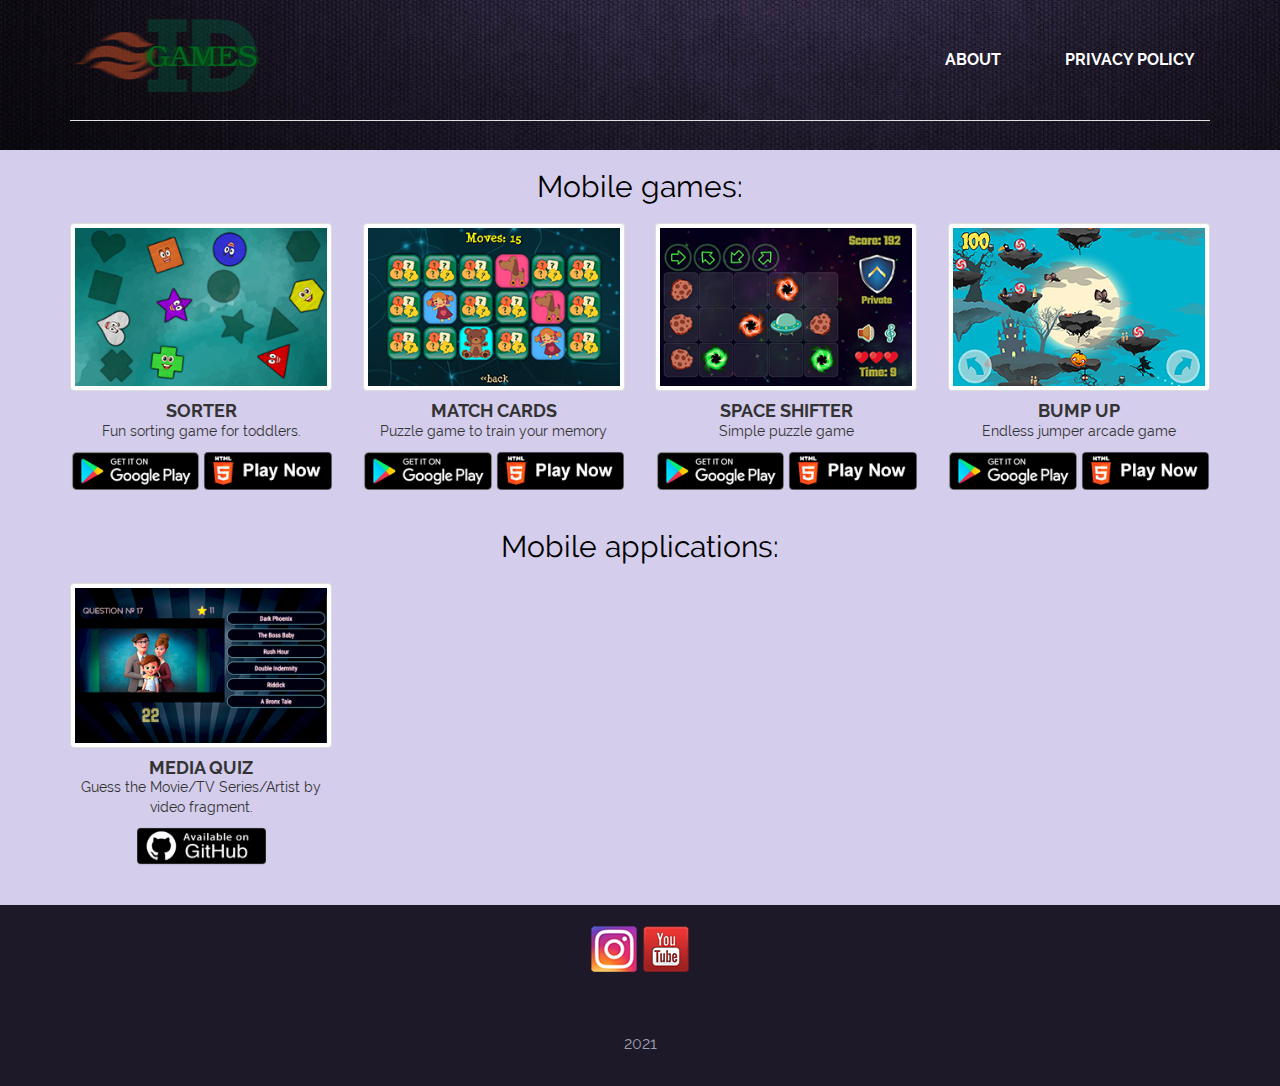
<file: index.html>
<!DOCTYPE html>
<html lang="en">

<head>
	<meta charset="utf-8" />
	<title>IDGames</title>
	<meta name="viewport" content="width=device-width, initial-scale=1, maximum-scale=1" />
	<link rel="stylesheet" href="libs/bootstrap/css/bootstrap.min.css">
	<link rel="stylesheet" href="css/main.css" />
	<link rel="stylesheet" href="css/media.css" />
	<link rel="stylesheet" href="css/fonts.css" />
</head>

<header>
  <nav>
    <div class="container">
      <div class="row">
        <div class="navbar-header">
          <button class="navbar-toggle collapsed menu_btn" data-toggle="collapse" data-target="#top_menu">
            <span class="glyphicon glyphicon-menu-hamburger"></span>
          </button>
          <a href="/" class="navbar-brand logo">
            <img src="img/logo.png" alt="logo">
          </a>
        </div>
      <div class="collapse navbar-collapse navbar-right" id="top_menu">
        <ul class="menu">
          <li><a href="#">about</a></li>
          <li><a href="privacy.html">privacy policy</a></li>
        </ul>
      </div>
      </div>
      <div class="top_line"></div>
    </div>
  </nav>
</header>

<section class="params_s">

<div class="container">
  <div class="row">
    <div class="col-md-8 col-md-offset-2">
      <div class="title_block">
        <h2>Mobile games:</h2>
      </div>
    </div>
  </div>
</div>
<div class="container">
  <div class="row">

    <div class="col-md-3 col-sm-6">
      <div class="param_block">
         <img class="img-thumbnail" src="img/sorter.png" alt="sorter">
         <h3>Sorter</h3>
         <p>Fun sorting game for toddlers.</p>
         <a href='https://play.google.com/store/apps/details?id=com.idgames.sorter'><img class="image_btn" alt='Get it on Google Play' src='img/badge_new.png'/></a>
         <a href='games/sorter' target="_blank"><img class="image_btn" alt='Play Now' src='img/badge_html5.png'/></a>
      </div>
    </div>

    <div class="col-md-3 col-sm-6">
      <div class="param_block">
         <img class="img-thumbnail" src="img/matchcards.png" alt="match cards">
         <h3>Match Cards</h3>
         <p>Puzzle game to train your memory</p>
         <a href='https://play.google.com/store/apps/details?id=com.idgames.matchcards'><img class="image_btn" alt='Get it on Google Play' src='img/badge_new.png'/></a>
         <a href='games/matchcards' target="_blank"><img class="image_btn" alt='Play Now' src='img/badge_html5.png'/></a>
      </div>
    </div>

    <div class="col-md-3 col-sm-6">
      <div class="param_block">
         <img class="img-thumbnail" src="img/spaceshifter.png" alt="space shifter">
         <h3>Space Shifter</h3>
         <p>Simple puzzle game</p>
         <a href='https://play.google.com/store/apps/details?id=com.idgames.spaceshifter'><img class="image_btn" alt='Get it on Google Play' src='img/badge_new.png'/></a>
         <a href='games/spaceshifter' target="_blank"><img class="image_btn" alt='Play Now' src='img/badge_html5.png'/></a>
      </div>
    </div>

    <div class="col-md-3 col-sm-6">
      <div class="param_block">
         <img class="img-thumbnail" src="img/bumpup.png" alt="bump up">
         <h3>Bump Up</h3>
         <p>Endless jumper arcade game</p>
         <a href='https://play.google.com/store/apps/details?id=com.idgames.bumpup'><img class="image_btn" alt='Get it on Google Play' src='img/badge_new.png'/></a>
         <a href='games/bumpup' target="_blank"><img class="image_btn" alt='Play Now' src='img/badge_html5.png'/></a>
      </div>
    </div>

  </div>
</div>

<div class="container">
  <div class="row">
    <div class="col-md-8 col-md-offset-2">
      <div class="title_block">
        <h2>Mobile applications:</h2>
      </div>
    </div>
  </div>
</div>
<div class="container">
  <div class="row">
    <div class="col-md-3 col-sm-6">
      <div class="param_block">
         <img class="img-thumbnail" src="img/mediaquiz.png" alt="mediaquiz">
         <h3>Media Quiz</h3>
         <p>Guess the Movie/TV Series/Artist by video fragment.</p>
         <a href='https://github.com/IDGames064/MediaQuiz/releases/'><img class="image_btn" alt='Get it on Github' src='img/badge_github.png'/></a>
      </div>
    </div>
  </div>
</div>

</section>
  <footer>
    <div class="main_footer">
      <div class="container">
	<div class="row">
          <div class="col-md-4 col-sm-6 col-md-offset-4">
	    <div class="footer_item">
             <a href='https://www.instagram.com/idgames.android/'><img class="image_btn" alt='Instagram' src='img/48x48-instagram.png'/></a>
             <a href='https://www.youtube.com/channel/UCRlE7Dz8u4iGS6n_i56G9YA'><img class="image_btn" alt='Youtube' src='img/48x48-youtube.png'/></a>
	    </div>
	  </div>
	</div>
      </div>
    </div>

    <div class="copyright_block">
      <div class="container">
 	<div class="row">
	  <div class="col-md-4 col-md-offset-4">
	    <div class="copy_txt"> 2021
	    </div>
	  </div>
	</div>
      </div>
    </div>

  </footer>

<script src="libs/jquery/jquery-2.1.4.min.js"></script>
<script src="libs/bootstrap/js/bootstrap.min.js"></script>
<script src="js/common.js"></script>
</file>
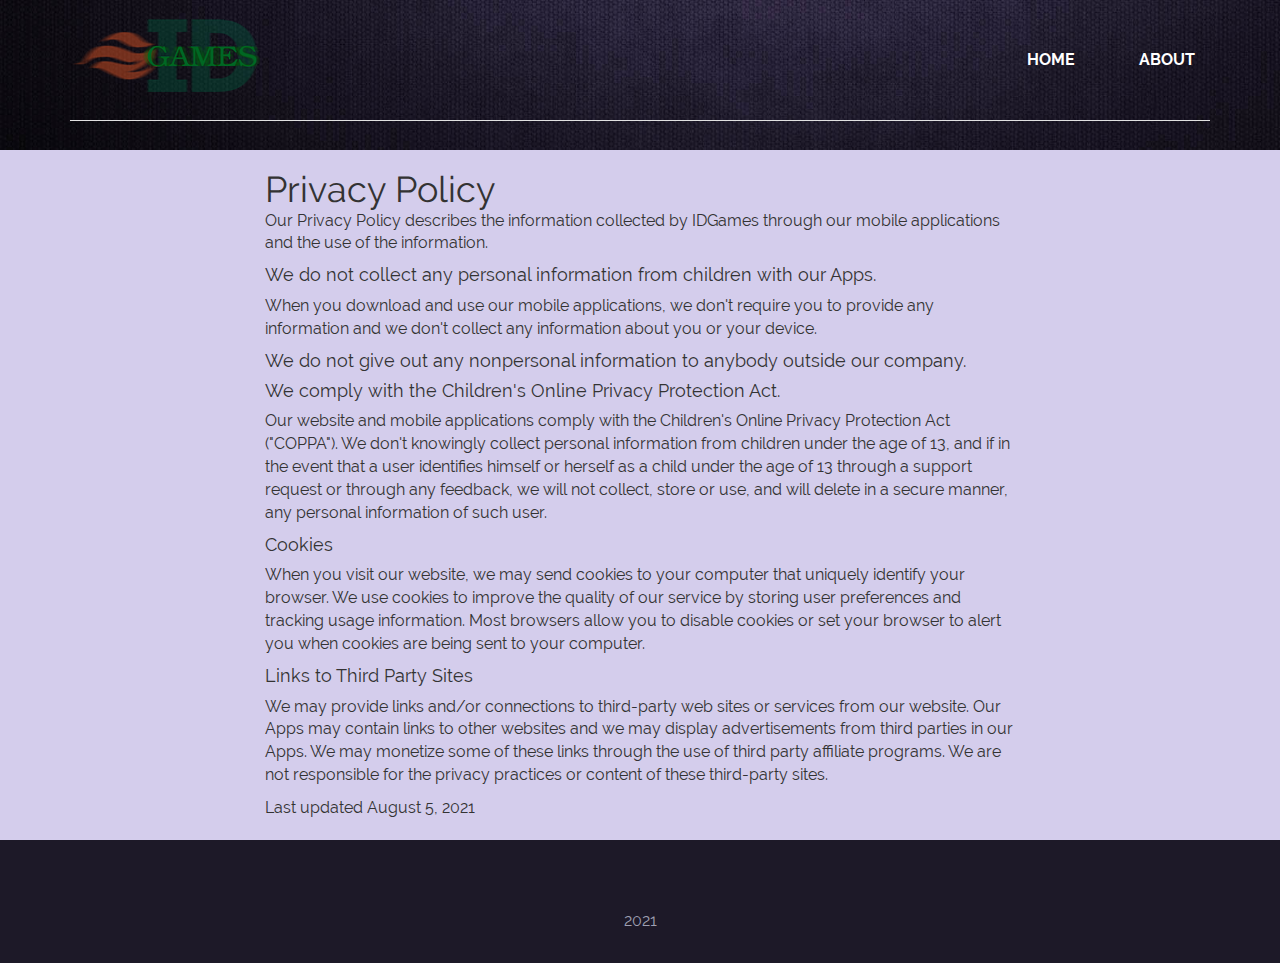
<file: privacy.html>
<!DOCTYPE html>
<html lang="en">

<head>
	<meta charset="utf-8" />
	<title>IDGames Privacy Policy</title>
	<meta name="viewport" content="width=device-width, initial-scale=1, maximum-scale=1" />
	<link rel="stylesheet" href="libs/bootstrap/css/bootstrap.min.css">
	<link rel="stylesheet" href="css/main.css" />
	<link rel="stylesheet" href="css/media.css" />
	<link rel="stylesheet" href="css/fonts.css" />
</head>

<header>
  <nav>
    <div class="container">
      <div class="row">
        <div class="navbar-header">
          <button class="navbar-toggle collapsed menu_btn" data-toggle="collapse" data-target="#top_menu">
            <span class="glyphicon glyphicon-menu-hamburger"></span>
          </button>
          <a href="/" class="navbar-brand logo">
            <img src="img/logo.png" alt="logo">
          </a>
        </div>
      <div class="collapse navbar-collapse navbar-right" id="top_menu">
        <ul class="menu">
          <li><a href="/">home</a></li>
          <li><a href="#">about</a></li>
        </ul>
      </div>
      </div>
      <div class="top_line"></div>
    </div>
  </nav>
</header>

<section class="params_s">
   <div class="container">
     <div class="row">
       <div class="col-md-8 col-md-offset-2">
<h1>Privacy Policy</h1>
<p>Our Privacy Policy describes the information collected by IDGames through our mobile applications and the use of the information.</p>
<p></p>
<h4>We do not collect any personal information from children with our Apps.</h4>
<p>When you download and use our mobile applications, we don't require you to provide any information and we don't collect any information about you or your device.</p>
<p></p>
<h4>We do not give out any nonpersonal information to anybody outside our company.</h4>
<p></p>
<h4>We comply with the Children's Online Privacy Protection Act.</h4>
<p>Our website and mobile applications comply with the Children's Online 
Privacy Protection Act ("COPPA"). We don't knowingly collect personal 
information from children under the age of 13, and if in the event that a
user identifies himself or herself as a child under the age of 13 
through a support request or through any feedback, we will not collect, 
store or use, and will delete in a secure manner, any personal 
information of such user.
</p>
<p></p>
</p><h4>Cookies</h4>
<p>When you visit our website, we may send cookies to your computer that 
uniquely identify your browser. We use cookies to improve the quality of
our service by storing user preferences and tracking usage information.
Most browsers allow you to disable cookies or set your browser to alert
you when cookies are being sent to your computer.
</p>
<p></p>
<h4>Links to Third Party Sites</h4>
<p>We may provide links and/or connections to third-party web sites or 
services from our website. Our Apps may contain links to other websites and we 
may display advertisements from third parties in our Apps. We may monetize some of 
these links through the use of third party affiliate programs. We are not responsible 
for the privacy practices or content of these third-party sites.
</p>
<p></p>
<p> Last updated August 5, 2021</p>

       </div>
     </div>
   </div>
</section>



	<footer>
		<div class="main_footer">
			<div class="container">
				<div class="row">
				</div>
			</div>
		</div>

		<div class="copyright_block">
			<div class="container">
				<div class="row">
					<div class="col-md-4 col-md-offset-4">
						<div class="copy_txt"> 2021
						</div>
					</div>
				</div>
			</div>
		</div>

	</footer>

<script src="libs/jquery/jquery-2.1.4.min.js"></script>
<script src="libs/bootstrap/js/bootstrap.min.js"></script>
<script src="js/common.js"></script>
</file>
<file: css/main.css>
body{
	font-family: "RalewayRegular", sans-serif;
	font-size: 16px;
	min-width: 320px;
}
.p0{
	padding: 0;
}

.h1, .h2, .h3, h1, h2, h3 {
    margin-top: 10px;
    margin-bottom: 0px;
}

/*BUTTONS*/
.my_btn{
	background-color: #e84545;
	border: none;
	text-transform: uppercase;
	color: #fff;
}
.btn_md{
	padding: 10px 30px;
}
.btn_lg{
	padding: 15px 50px;
}

.soc_btn_grey{
	border: 1px solid #c6cacc;
	color: #c6cacc;
	background-color: transparent;
	width: 30px;
	height: 30px;
}
.soc_btn_white{
	border: 1px solid #fff;
	color: #fff;
	background-color: transparent;
	width: 30px;
	height: 30px;
}

.call_btn{
	position: fixed;
	bottom: 30px;
	right: 30px;
	width: 40px;
	height: 40px;
	border-radius: 50%;
	color: #fff;
	background-color: #e84545;
	border: none;
	z-index: 999;
}

/*HEADER*/
header{
	height: 150px;
	background-image: url('../img/banner.jpg');
	-webkit-background-size: cover;
	background-size: cover;
}

nav{
	height: 120px;
	line-height: 120px;
	position: absolute;
	top: 0;
	left: 0;
	width: 100%;
	z-index: 999;
}

.menu{
	list-style-type: none;
	margin: 0;
	padding: 0;
}
.menu li{
	display: inline-block;
	padding: 0 30px;
}
.menu li a{
	color: #fff;
	text-transform: uppercase;
	font-family: 'RalewayBold', sans-serif;
}
.menu li a:hover,
.menu li a:focus{
	text-decoration: none;
	color: #e1e1e1;
}
.top_line{
	height: 1px;
	background-color: #e1e1e1;
}
.logo{
	padding-top: 1px;
}

.title_block{
	color: #000;
	text-align: center;
	margin-top: 1px;
	margin-bottom: 20px;
}
.title_block h1{
	font-size: 50px;
	font-family: 'RalewayBold', sans-serif;
	margin-bottom: 30px;
}
.title_block p{
	font-size: 18px;
	margin-bottom: 50px;
}

/*PARAMETRS SECTION*/
.params_s{
	padding: 10px 0px; 
	background-color: #d4cdec;
}
.param_block{
	text-align: center;
	margin-bottom: 30px;
}
.param_block i{
	font-size: 70px;
	color: #000;
}

.param_block h3{
	text-transform: uppercase;
	font-family: "RalewayBold", sans-serif;
	font-size: 18px;
}
.param_block p{
	font-size: 14px;
}

.image_btn{max-width:49%;
}

/*WORKS SECTION*/
.work_block{
	position: relative;
}
.image_wrap{
	position: absolute;
	top: 0;
	left: 0;
	width: 100%;
	height: 100%;
	background-color: rgba(232,69,69,.7);
	display: -webkit-flex;
	display: -moz-flex;
	display: -ms-flex;
	display: -o-flex;
	display: flex;
	opacity: 0;
}
.work_block:hover .image_wrap{
	opacity: 1;
}
.work_descr{
	color: #fff;
	text-align: center;
	margin: auto;
}


/*TEAM SECTION*/
.team_s{
	padding: 95px 0;
	color: #6c7279;
}
.team_item h4{
	font-family: "RalewayBold", sans-serif;
	color: #000;
}
.team_item>span{
	text-transform: uppercase;
	color: #e84545;
	font-size: 14px;
}
.team_item p{
	font-size: 14px;
	padding: 10px 0;
}



/*DOWNLOAD SECTION*/
.download{
	padding: 90px 0;
}
.download_block{
	text-align: center;
}
.download_block h5{
	font-size: 24px;
}
.download_block p{
	font-family: "RalewayBold", sans-serif;
	text-transform: uppercase;
}

/*FOOTER*/
.main_footer{
	padding: 20px 0;
	background-color: #1d1928;
}
.footer_item{
	text-align: center;
	margin-bottom: 10px;
}
.footer_item h5{
	font-family: "RalewayBold", sans-serif;
	color: #fff;
	text-transform: uppercase;
}
.footer_item p{
	font-size: 24px;
	color: #9d9fb2;
}

.copyright_block{
	background-color: #1d1928;
	text-align: center;
	padding: 30px 0;
}
.copy_txt{
	color: #9d9fb2;
}



/*MODALS*/
#dlForm{
	width: 70%;
	margin: 0 auto;
}
#dlForm input{
	margin-bottom: 15px;
}
</file>
<file: css/media.css>
/*==========  Desktop First Method  ==========*/

/* Large Devices, Wide Screens */
@media only screen and (max-width : 1200px) {

}

/* Medium Devices, Desktops */
@media only screen and (max-width : 992px) {
	.team_item{
		margin-bottom: 30px;
	}

}

/* Small Devices, Tablets */
@media only screen and (max-width : 768px) {
	
	/*Disable Animation on Mobile Devices*/
	.animated {
		/*CSS transitions*/
		-o-transition-property: none !important;
		-moz-transition-property: none !important;
		-ms-transition-property: none !important;
		-webkit-transition-property: none !important;
		transition-property: none !important;
		/*CSS transforms*/
		-o-transform: none !important;
		-moz-transform: none !important;
		-ms-transform: none !important;
		-webkit-transform: none !important;
		transform: none !important;
		/*CSS animations*/
		-webkit-animation: none !important;
		-moz-animation: none !important;
		-o-animation: none !important;
		-ms-animation: none !important;
		animation: none !important;
	}

	.top_line{
		display: none;
	}
	.logo{
		padding-top: 1px;
	}
	.menu_btn{
		height: 40px;
		width: 40px;
		border-radius: 50%;
		background-color: #e84545;
		color: #fff;
	}
	.menu_btn span{
		top: -45px;
	}
	#top_menu{
		background-color: #1d1928;
		padding: 20px 0;
	}
	.menu li{
		display: block;
		text-align: center;
	}
	.menu li a{
		display: block;
	}
	.menu li a:hover{
		background-color: #fff;
		color: #000;
	}

	.title_block{
		margin-top: 10px;
	}
	.team_item{
		margin-bottom: 30px;
	}
	.download{
		padding: 20px 0 50px 0;
	}
	.team_s{
		padding: 60px 0 40px 0;
	}
	#dlForm{
		width: 100%;
	}
	



}

/* Extra Small Devices, Phones */
@media only screen and (max-width : 480px) {

	nav{
		height: 110px;
		line-height: 110px;
		background-color: #1d1928;
		position: fixed;
	}
	.top_line{
		display: none;
	}
	.logo{
		padding-top: 1px;
	}
	.menu_btn{
		height: 40px;
		width: 40px;
		border-radius: 50%;
		background-color: #e84545;
		color: #fff;
	}
	.menu_btn span{
		top: -40px;
	}
	#top_menu{
		background-color: #1d1928;
		padding: 20px 0;
	}
	.menu li{
		display: block;
		text-align: center;
	}
	.menu li a{
		display: block;
	}
	.menu li a:hover{
		background-color: #fff;
		color: #000;
	}

	.title_block{
		margin-top: 10px;
	}

	.title_block h1{
		font-size: 30px;
	}
	.title_block p{
		font-size: 14px;
	}
	.team_item{
		margin-bottom: 30px;
	}
	.download{
		padding: 20px 0 50px 0;
	}
	.team_s{
		padding: 60px 0 40px 0;
	}
	#dlForm{
		width: 100%;
	}
	.call_btn{
		top: 8px;
		right: 60px;
	}

}

/* Custom, iPhone Retina */
@media only screen and (max-width : 320px) {

	nav{
		height: 110px;
		line-height: 110px;
		background-color: #1d1928;
		position: fixed;
	}
	.top_line{
		display: none;
	}
	.logo{
		padding-top: 1px;
	}
	.menu_btn{
		height: 40px;
		width: 40px;
		border-radius: 50%;
		background-color: #e84545;
		color: #fff;
	}
	.menu_btn span{
		top: -40px;
	}
	#top_menu{
		background-color: #1d1928;
		padding: 20px 0;
	}
	.menu li{
		display: block;
		text-align: center;
	}
	.menu li a{
		display: block;
	}
	.menu li a:hover{
		background-color: #fff;
		color: #000;
	}

	.title_block{
		margin-top: 10px;
	}

	.title_block h1{
		font-size: 30px;
	}
	.title_block p{
		font-size: 14px;
	}
	.team_item{
		margin-bottom: 30px;
	}
	.download{
		padding: 20px 0 50px 0;
	}
	.team_s{
		padding: 60px 0 40px 0;
	}
	#dlForm{
		width: 100%;
	}
	.call_btn{
		top: 8px;
		right: 60px;
	}

}


/*==========  Mobile First Method  ==========*/

/* Custom, iPhone Retina */
@media only screen and (min-width : 320px) {

}

/* Extra Small Devices, Phones */
@media only screen and (min-width : 480px) {

}

/* Small Devices, Tablets */
@media only screen and (min-width : 768px) {

}

/* Medium Devices, Desktops */
@media only screen and (min-width : 992px) {

}

/* Large Devices, Wide Screens */
@media only screen and (min-width : 1200px) {

}
</file>
<file: css/fonts.css>
@font-face {
	font-family: "RalewayBold";
	src: url("../fonts/RalewayBold/RalewayBold.eot");
	src: url("../fonts/RalewayBold/RalewayBold.eot?#iefix") format("embedded-opentype"),
			 url("../fonts/RalewayBold/RalewayBold.woff") format("woff"),
			 url("../fonts/RalewayBold/RalewayBold.ttf") format("truetype");
	font-style: normal;
	font-weight: normal;
}

@font-face {
	font-family: "RalewayRegular";
	src: url("../fonts/RalewayRegular/RalewayRegular.eot");
	src: url("../fonts/RalewayRegular/RalewayRegular.eot?#iefix") format("embedded-opentype"),
			 url("../fonts/RalewayRegular/RalewayRegular.woff") format("woff"),
			 url("../fonts/RalewayRegular/RalewayRegular.ttf") format("truetype");
	font-style: normal;
	font-weight: normal;
}
</file>
